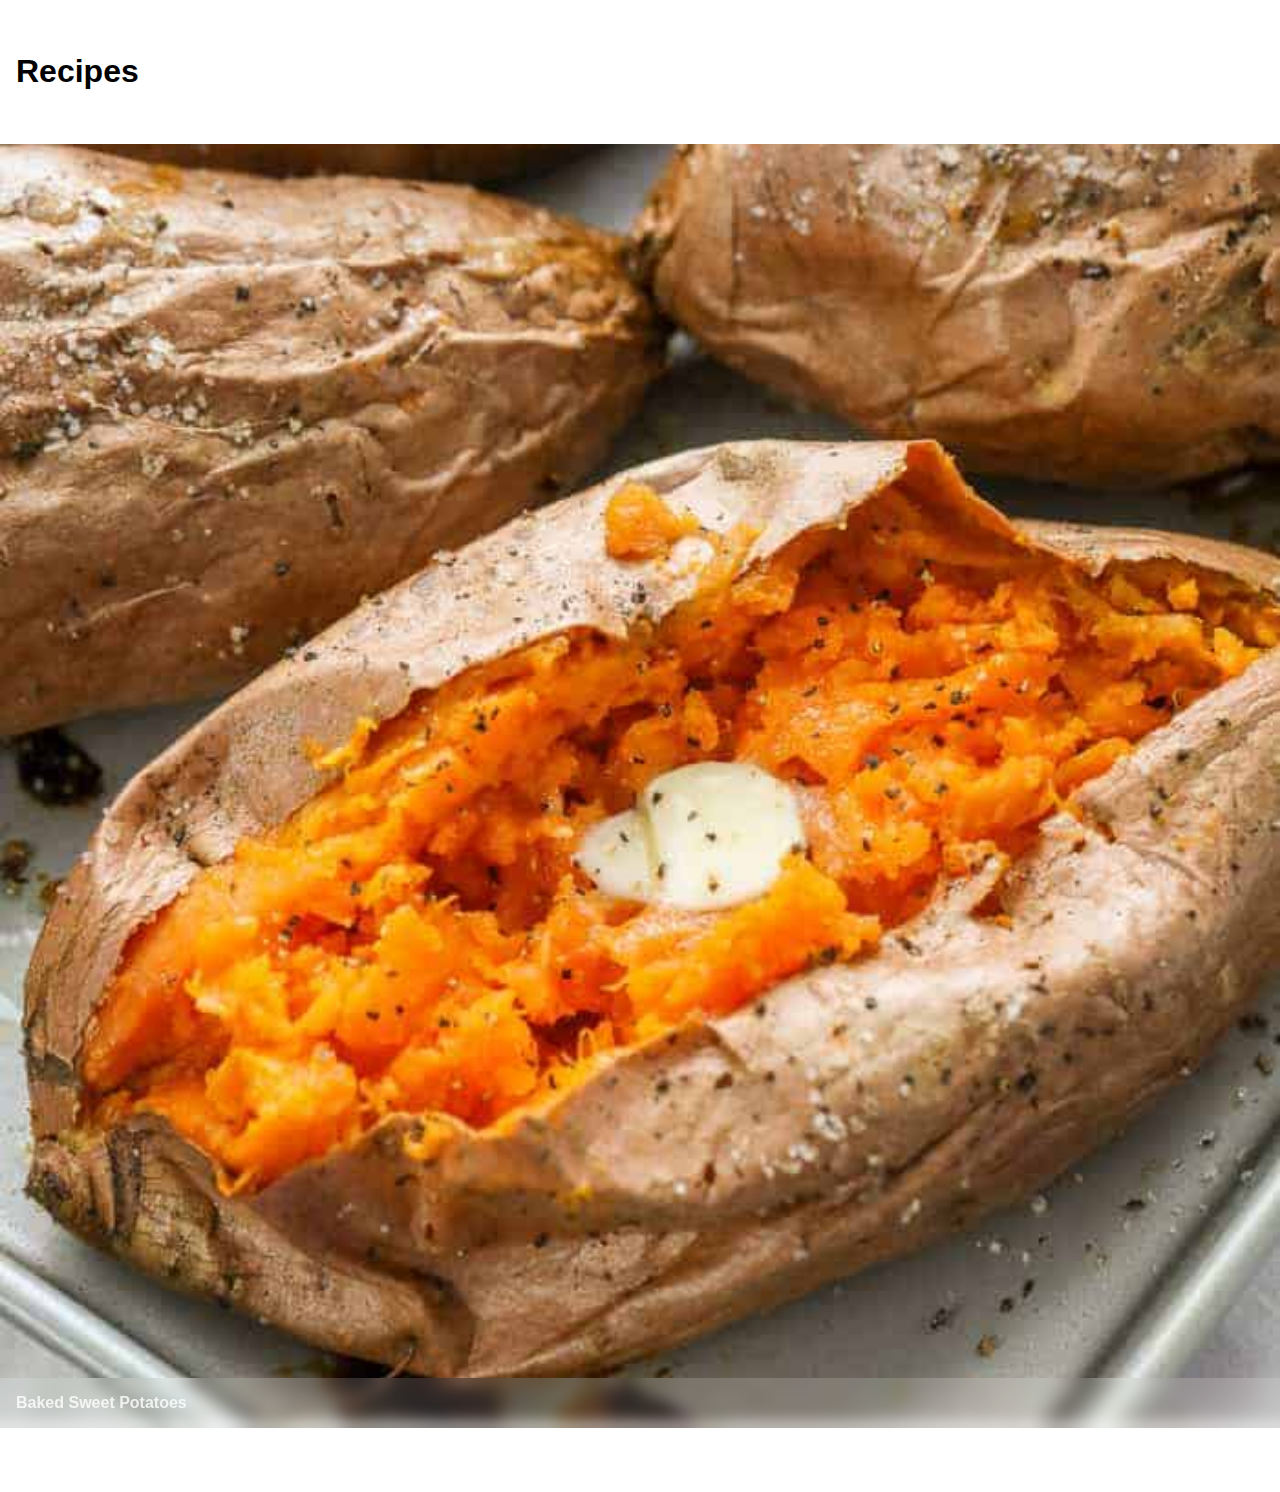
<file: index.html>
<!doctype html>
<html lang="en">
<head>
	<meta charset="utf-8">
	
	<title>Recipes</title>
	<meta name="description" content="A collection of recipes, mostly for dinner.">
	<meta name="author" content="Derek P. Collins">
	
	<meta name="apple-mobile-web-app-capable" content="yes">
	<meta name="apple-mobile-web-app-status-bar-style" content="black-translucent">
	<meta name="viewport" content="viewport-fit=cover, user-scalable=no, width=device-width, initial-scale=1, maximum-scale=1">
	
	<!--<link rel="apple-touch-icon" href="assets/img/app-icon.png">-->
	
	<link rel="stylesheet" href="assets/css/app.css?v=1.0">
</head>

<body>
	<header id="site-header">
		<h1>Recipes</h1>
	</header>
	
	<main>
		<ul id="recipes-list"></ul>
	</main>
	
	<script src="assets/data/recipes.js"></script>
	<script src="assets/js/list.js"></script>
</body>
</html>
</file>
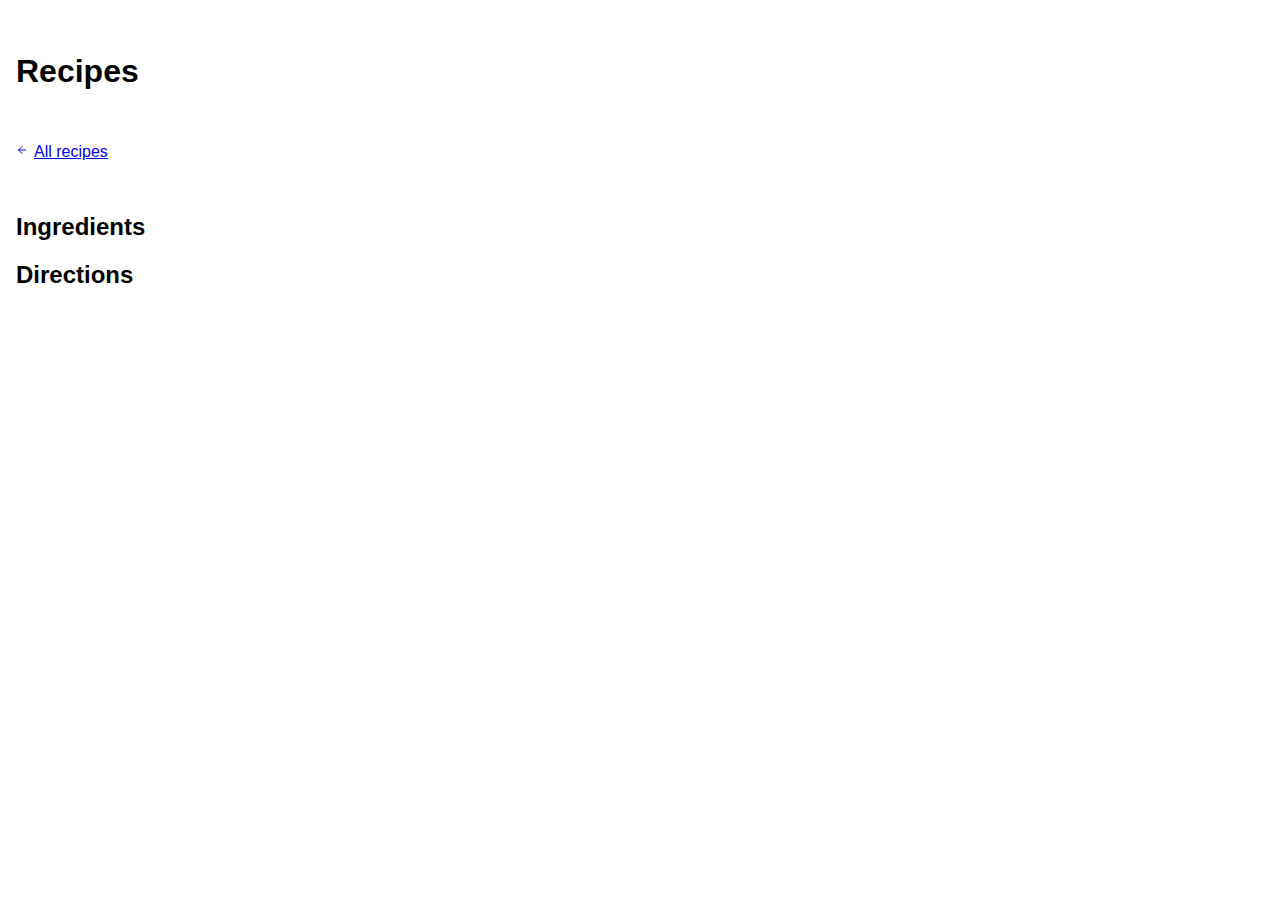
<file: recipe.html>
<!doctype html>
<html lang="en">
<head>
	<meta charset="utf-8">
	
	<title></title>
	<meta name="description" content="A collection of recipies, mostly for dinner.">
	<meta name="author" content="Derek P. Collins">
	
	<meta name="apple-mobile-web-app-capable" content="yes">
	<meta name="apple-mobile-web-app-status-bar-style" content="black-translucent">
	<meta name="viewport" content="viewport-fit=cover, user-scalable=no, width=device-width, initial-scale=1, maximum-scale=1">
	
	<link rel="stylesheet" href="assets/css/app.css?v=1.0">
</head>

<body>
	<header id="site-header">
		<h1>Recipes</h1>
	</header>
	
	<main>
		<a href="index.html" class="go-back"><svg xmlns="http://www.w3.org/2000/svg" width="24" height="24" viewBox="0 0 24 24" fill="none" stroke="currentColor" stroke-width="2" stroke-linecap="round" stroke-linejoin="round" class="feather feather-arrow-left"><line x1="19" y1="12" x2="5" y2="12"></line><polyline points="12 19 5 12 12 5"></polyline></svg> <span>All recipes</span></a>
		
		<article>
			<h1 id="recipe-title"></h1>
			<p id="recipe-description"></p>
			
			<h2>Ingredients</h2>
			<ul id="ingredients-list"></ul>
			
			<h2>Directions</h2>
			<ol id="directions-list"></ol>
		</article>
	</main>
	
	<script src="assets/data/recipes.js"></script>
	<script src="assets/js/recipe.js"></script>
</body>
</html>
</file>
<file: assets/css/app.css>
body {
	font-size: 100%;
	font-family: sans-serif;
	margin: 0;
	user-select: none;
	padding-bottom: 48px;
}

body::-webkit-scrollbar { 
	display: none;  /* Safari and Chrome */
}

#site-header {
	padding: 32px 16px 16px;
}

#recipes-list {
	list-style: none;
	padding: 0;
}

#recipes-list li {
	margin: 0;
	position: relative;
}

#recipes-list a {
	text-decoration: none;
}

#recipes-list img {
	width: 100%;
}

#recipes-list span {
	background-color: rgba(255,255,255,.15);
	backdrop-filter: blur(8px);
	-webkit-backdrop-filter: blur(8px);
	color: rgba(255,255,255,.8);
	font-weight: 700;
	display: block;
	box-sizing: border-box;
	padding: 16px;
	position: absolute;
	bottom: 0;
	left: 0;
	width: 100%;
}

.go-back {
	display: flex;
	justify-items: center;
	line-height: 1;
	width: 100%;
	padding: 16px;
}

.go-back svg {
	height: 12px;
	margin-right: 6px;
	width: 12px;
}

article {
	padding: 16px;
}
</file>
